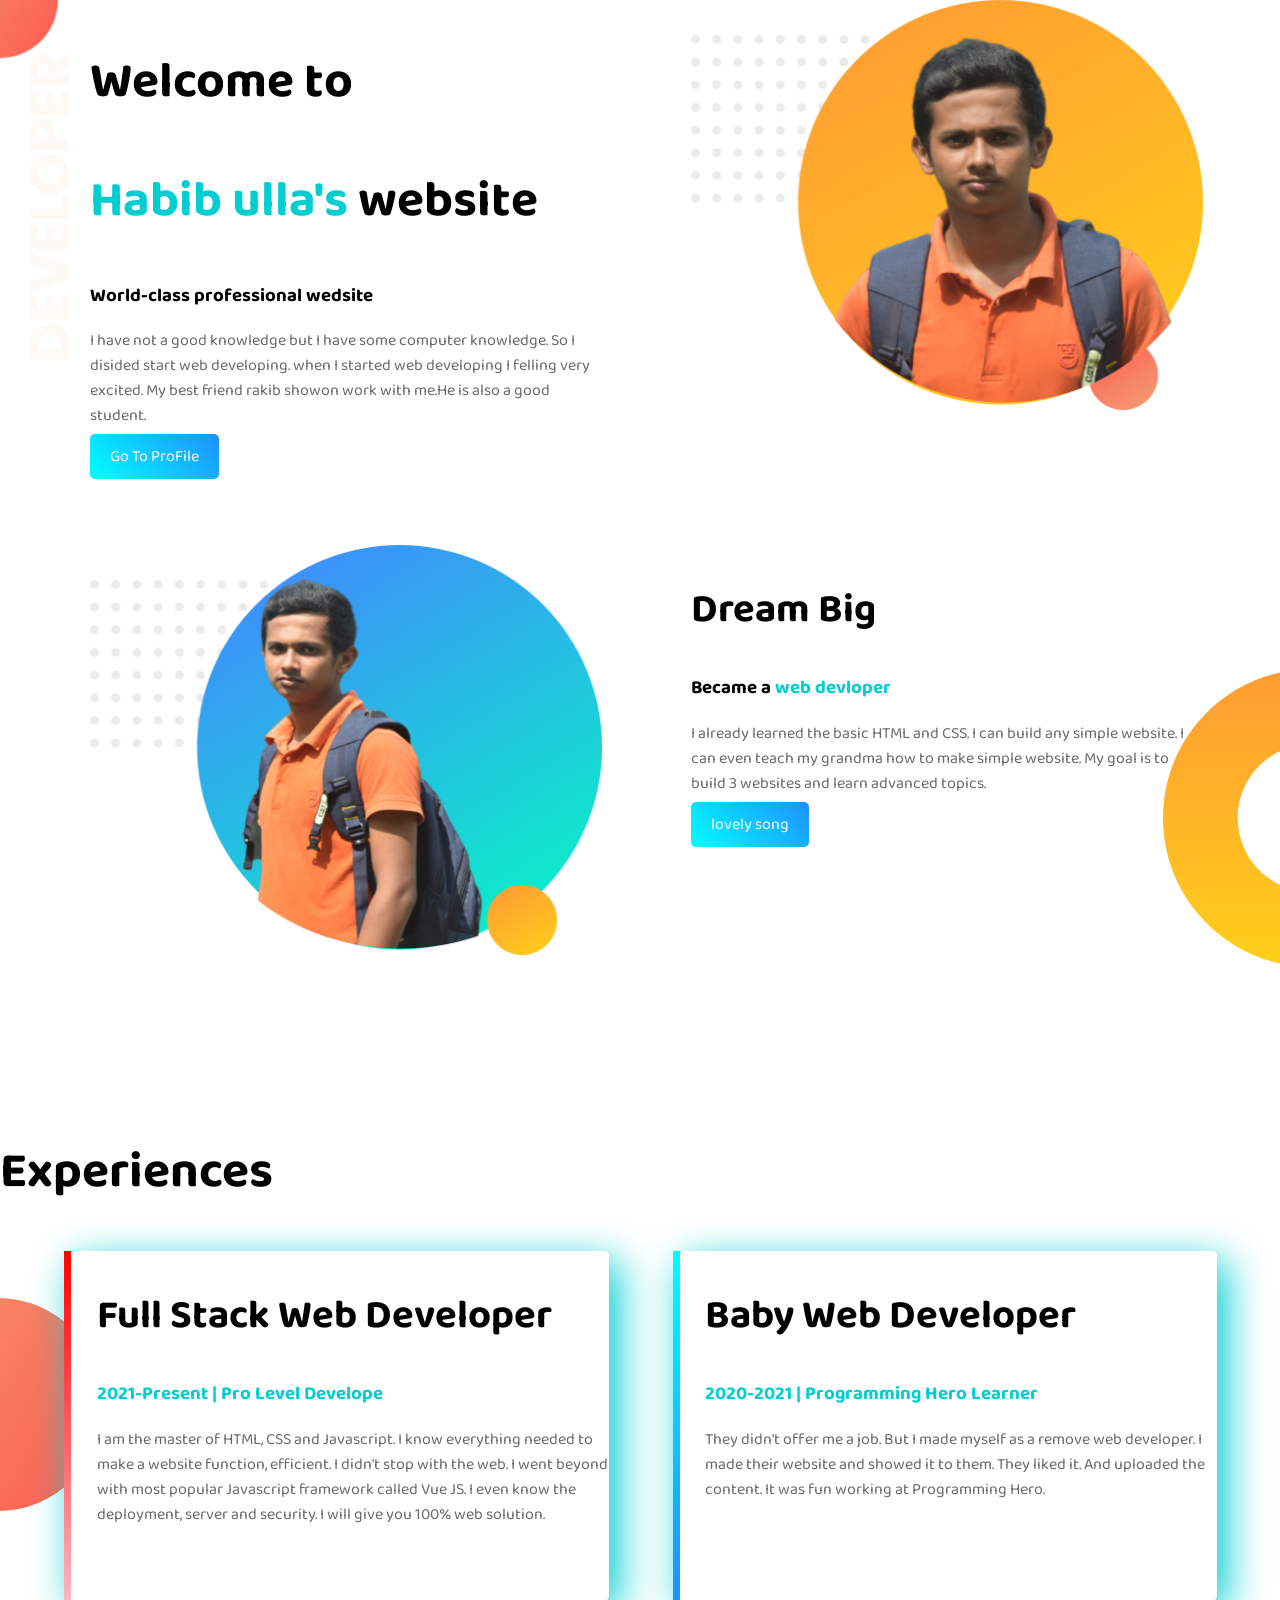
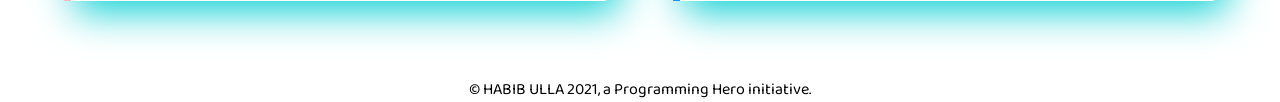
<file: index.html>
<!DOCTYPE html>
<html lang="en">
<head>
    <title>MD Habib Ulla </title>
    <link rel="stylesheet" href="style.css">
    <link href="https://fonts.googleapis.com/css?family=Baloo+Thambi+2&display=swap" rel="stylesheet">
</head>
<body>
<section class="top">
    <div class="div1">
        <h1>Welcome to</h1>
        <h1><span class="color">Habib ulla's</span> website</h1>
        <h3>World-class professional wedsite</h3>
        <p>I have not a good knowledge but I have some computer knowledge. So I disided start web developing. when I started web developing I felling very excited. My best friend rakib showon work with me.He is also a good student. </p>
        <a class="button" target="_blank" href="https://www.facebook.com/satu.satu.18400"> Go To ProFile </a>
    </div>
    <div class="div1">
        <img src="image/habib.png" alt="">
    </div>
</section > 
<section class="bottom">
    <div class="div1">
        <img src="image/habib1.png" alt="">
    </div>
    <div class="div1">
        <h2>Dream Big</h2>
        <h3>Became a <span class="color"> web devloper</span> </h3>
        <p>I already learned the basic HTML and CSS. I can build any simple website. I can even teach my grandma how to make simple website. My goal is to build 3 websites and learn advanced topics.</p>
        <a class="button" target="blank" href="https://www.youtube.com/watch?v=_jbFI4pYZwA&list=RDMM_jbFI4pYZwA&start_radio=1"> lovely song
        </a>
    </div>
</section>
<section class="Experiences">
    <h1> Experiences</h1>
    <div id="habib" class="div1 advance ">
       <h2>Full Stack Web Developer</h2>
       <h3 class="color">2021-Present | Pro Level Develope</h3>
       <p>I am the master of HTML, CSS and Javascript. I know everything needed to make a website function, efficient. I didn't stop with the web. I went beyond with most popular Javascript framework called Vue JS. I even know the deployment, server and security. I will give you 100% web solution.</p>
    </div>
    <div id="habib1" class="div1 advance ">
        <h2>Baby Web Developer</h2>
        <h3 class="color">2020-2021 | Programming Hero Learner</h3>
        <p>They didn't offer me a job. But I made myself as a remove web developer. I made their website and showed it to them. They liked it. And uploaded the content. It was fun working at Programming Hero.</p>
    </div>
</section>
<footer>
    © HABIB ULLA 2021, a Programming Hero initiative.
</footer>
</body>
</html>
</file>
<file: style.css>
body{
    font-family: 'Baloo Thambi 2', cursive;
    margin: 0px;
}
h1{ 
    font-size: 50px;
}
.color{
    color: darkturquoise;
}
.div1{
    width: 40%;
    float: left;
    padding-left: 2%;
    margin-left: 5%;
   
}
img{
    width: 100%;
 
}
.top{
    background-image: url("image/top-banner.png");
    background-repeat: no-repeat;
}
section{
    height: 500px;
    padding-bottom: 45px;
}
.button{
    text-decoration: none;
    background-image: linear-gradient(45deg, Aqua, DodgerBlue
    );
    padding: 10px 20px ;
    border-radius: 5px;
    color: white;
    font-weight:700px ;
}
h2{
    font-size: 40px;
}
p{
    color: dimgray;
}
.bottom{
    background-image:url("image/dream-bg.png") ;
    background-repeat: no-repeat;
   background-position: right;
}
.advance{
    box-shadow: 10px 10px 40px darkturquoise;
    height: 70%; 
    border-radius: 5px; 
    background-color: white; 
}
.Experiences{
    background-image: url("image/exp-bg.png");
    background-repeat: no-repeat;
    background-position: left;
}
#habib{
    border-left: 7px solid;
    border-image: linear-gradient(180deg, red, LightPink );
    border-image-slice: 1;
}
#habib1{
    border-left: 7px solid;
    border-image: linear-gradient(180deg, Aqua, DodgerBlue);
    border-image-slice: 1;
}
footer{
    text-align: center;
}
</file>
